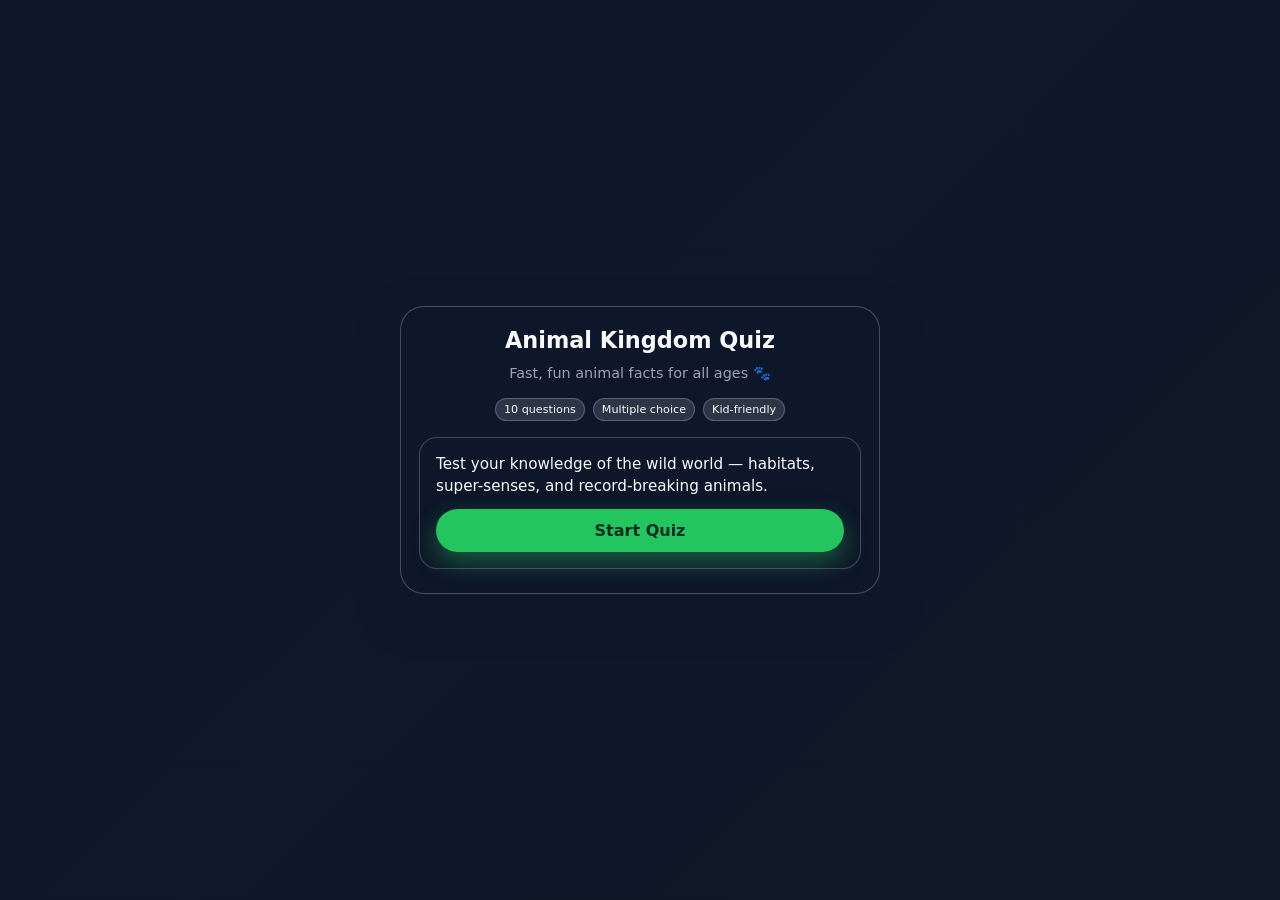
<file: index.html>
<!DOCTYPE html>
<html lang="en">
<head>
  <meta charset="UTF-8" />
  <meta name="viewport" content="width=device-width, initial-scale=1.0" />
  <title>Animal Kingdom Quiz</title>
  <style>
    * {
      box-sizing: border-box;
      margin: 0;
      padding: 0;
      font-family: system-ui, -apple-system, BlinkMacSystemFont, "Segoe UI", sans-serif;
    }

    body {
      min-height: 100vh;
      display: flex;
      align-items: center;
      justify-content: center;
      background: linear-gradient(135deg, #0f172a, #111827);
      color: #f9fafb;
      padding: 16px;
    }

    .app {
      width: 100%;
      max-width: 480px;
      background: rgba(15, 23, 42, 0.9);
      border-radius: 24px;
      padding: 20px 18px 24px;
      box-shadow: 0 18px 40px rgba(15, 23, 42, 0.8);
      border: 1px solid rgba(148, 163, 184, 0.4);
    }

    h1 {
      font-size: 1.4rem;
      text-align: center;
      margin-bottom: 12px;
    }

    .subtitle {
      font-size: 0.9rem;
      text-align: center;
      color: #9ca3af;
      margin-bottom: 16px;
    }

    .badge-row {
      display: flex;
      justify-content: center;
      gap: 8px;
      margin-bottom: 16px;
      flex-wrap: wrap;
    }

    .badge {
      font-size: 0.7rem;
      padding: 4px 8px;
      border-radius: 999px;
      background: rgba(55, 65, 81, 0.75);
      border: 1px solid rgba(148, 163, 184, 0.4);
    }

    .card {
      background: rgba(15, 23, 42, 0.9);
      border-radius: 18px;
      padding: 16px;
      border: 1px solid rgba(75, 85, 99, 0.8);
      display: none;
    }

    .card.active {
      display: block;
    }

    .btn {
      width: 100%;
      padding: 12px 14px;
      border-radius: 999px;
      border: none;
      font-size: 1rem;
      font-weight: 600;
      cursor: pointer;
      margin-top: 12px;
      background: #22c55e;
      color: #022c22;
      box-shadow: 0 10px 25px rgba(34, 197, 94, 0.4);
    }

    .btn:active {
      transform: translateY(1px);
      box-shadow: 0 6px 16px rgba(34, 197, 94, 0.55);
    }

    .btn-secondary {
      background: #0f172a;
      color: #e5e7eb;
      border: 1px solid #4b5563;
      box-shadow: none;
    }

    .question-meta {
      display: flex;
      justify-content: space-between;
      font-size: 0.8rem;
      color: #9ca3af;
      margin-bottom: 8px;
    }

    .question-text {
      font-size: 1rem;
      margin-bottom: 12px;
    }

    .answers {
      display: flex;
      flex-direction: column;
      gap: 10px;
      margin-top: 8px;
    }

    .answer-btn {
      width: 100%;
      text-align: left;
      padding: 10px 12px;
      border-radius: 14px;
      border: 1px solid rgba(75, 85, 99, 0.8);
      background: rgba(15, 23, 42, 0.95);
      color: #e5e7eb;
      font-size: 0.95rem;
      cursor: pointer;
    }

    .answer-btn.correct {
      background: rgba(34, 197, 94, 0.18);
      border-color: #22c55e;
    }

    .answer-btn.wrong {
      background: rgba(239, 68, 68, 0.18);
      border-color: #ef4444;
    }

    .answer-btn:disabled {
      cursor: default;
      opacity: 0.9;
    }

    .fact {
      font-size: 0.86rem;
      color: #a5b4fc;
      margin-top: 10px;
      min-height: 1.2rem;
    }

    .score-big {
      font-size: 2.2rem;
      font-weight: 700;
      text-align: center;
      margin-bottom: 8px;
    }

    .score-small {
      text-align: center;
      color: #9ca3af;
      font-size: 0.9rem;
      margin-bottom: 12px;
    }

    .chip-row {
      display: flex;
      justify-content: center;
      gap: 6px;
      flex-wrap: wrap;
      margin-bottom: 8px;
    }

    .chip {
      font-size: 0.75rem;
      padding: 4px 8px;
      border-radius: 999px;
      background: rgba(30, 64, 175, 0.6);
      border: 1px solid rgba(129, 140, 248, 0.8);
      color: #e0e7ff;
    }

    .footer-note {
      margin-top: 10px;
      font-size: 0.7rem;
      text-align: center;
      color: #6b7280;
    }
  </style>
</head>
<body>
  <div class="app">
    <h1>Animal Kingdom Quiz</h1>
    <p class="subtitle">Fast, fun animal facts for all ages 🐾</p>

    <div class="badge-row">
      <span class="badge">10 questions</span>
      <span class="badge">Multiple choice</span>
      <span class="badge">Kid-friendly</span>
    </div>

    <!-- Start screen -->
    <div id="screen-start" class="card active">
      <p style="font-size:0.95rem; line-height:1.4;">
        Test your knowledge of the wild world — habitats, super-senses, and record-breaking animals.
      </p>
      <button id="start-btn" class="btn">Start Quiz</button>
    </div>

    <!-- Question screen -->
    <div id="screen-question" class="card">
      <div class="question-meta">
        <span id="q-counter">Question 1 / 10</span>
        <span id="q-score">Score: 0</span>
      </div>
      <div id="question-text" class="question-text">
        <!-- question here -->
      </div>
      <div id="answers" class="answers">
        <!-- buttons here -->
      </div>
      <div id="fact" class="fact"></div>
      <button id="next-btn" class="btn btn-secondary" style="margin-top:14px; display:none;">
        Next Question
      </button>
    </div>

    <!-- End screen -->
    <div id="screen-end" class="card">
      <div class="score-big" id="final-score">8 / 10</div>
      <div class="score-small" id="final-message">Great job, Animal Explorer!</div>
      <div class="chip-row">
        <span class="chip" id="badge-speed">Quick thinker</span>
        <span class="chip" id="badge-accuracy">Sharp eyes</span>
      </div>
      <button id="restart-btn" class="btn">Play Again</button>
      <p class="footer-note">
        Tip: Add this page to your home screen to make it feel like an app.
      </p>
    </div>
  </div>

  <script>
    const questions = [
      {
        question: "Which animal is the largest land animal on Earth?",
        options: ["White rhinoceros", "African elephant", "Hippo", "Giraffe"],
        answer: 1,
        fact: "African elephants can weigh up to 6,000 kg and use their trunks for smelling, drinking and grabbing food."
      },
      {
        question: "Which bird is famous for mimicking almost any sound it hears?",
        options: ["Eagle", "Lyrebird", "Owl", "Penguin"],
        answer: 1,
        fact: "Lyrebirds can copy chainsaws, camera shutters and even other birds’ songs."
      },
      {
        question: "Which animal sleeps hanging upside down?",
        options: ["Koala", "Sloth", "Bat", "Panda"],
        answer: 2,
        fact: "Bats’ feet naturally lock when they hang, so they don’t have to use energy to stay upside down."
      },
      {
        question: "What is a baby kangaroo called?",
        options: ["Cub", "Joey", "Calf", "Kid"],
        answer: 1,
        fact: "A newborn joey is about the size of a jellybean and climbs into its mother’s pouch to grow."
      },
      {
        question: "Which ocean animal has eight arms?",
        options: ["Octopus", "Shark", "Dolphin", "Seal"],
        answer: 0,
        fact: "An octopus has three hearts and blue blood, and it’s an expert at solving puzzles."
      },
      {
        question: "Which animal is the fastest land runner?",
        options: ["Horse", "Greyhound", "Cheetah", "Lion"],
        answer: 2,
        fact: "Cheetahs can sprint up to about 70 mph (112 km/h) for short bursts."
      },
      {
        question: "Where do polar bears mainly live?",
        options: ["Antarctica", "Arctic", "Sahara Desert", "Amazon Rainforest"],
        answer: 1,
        fact: "Polar bears are found in the Arctic, and their fur is actually transparent, not white."
      },
      {
        question: "Which animal has a long, sticky tongue used to eat ants and termites?",
        options: ["Anteater", "Zebra", "Rabbit", "Otter"],
        answer: 0,
        fact: "Giant anteaters can flick their tongues up to 150 times per minute."
      },
      {
        question: "What type of animal is a Komodo dragon?",
        options: ["Mammal", "Bird", "Reptile", "Fish"],
        answer: 2,
        fact: "Komodo dragons are the largest living lizards and have a powerful bite."
      },
      {
        question: "Which animal uses echolocation to find its way in the dark?",
        options: ["Bat", "Giraffe", "Elephant", "Flamingo"],
        answer: 0,
        fact: "Bats send out high-pitched sounds and listen for the echoes to ‘see’ in the dark."
      }
    ];

    const screenStart = document.getElementById("screen-start");
    const screenQuestion = document.getElementById("screen-question");
    const screenEnd = document.getElementById("screen-end");

    const startBtn = document.getElementById("start-btn");
    const nextBtn = document.getElementById("next-btn");
    const restartBtn = document.getElementById("restart-btn");

    const qCounterEl = document.getElementById("q-counter");
    const qScoreEl = document.getElementById("q-score");
    const questionTextEl = document.getElementById("question-text");
    const answersEl = document.getElementById("answers");
    const factEl = document.getElementById("fact");

    const finalScoreEl = document.getElementById("final-score");
    const finalMessageEl = document.getElementById("final-message");

    let currentIndex = 0;
    let score = 0;
    let answered = false;

    function showScreen(target) {
      screenStart.classList.remove("active");
      screenQuestion.classList.remove("active");
      screenEnd.classList.remove("active");
      target.classList.add("active");
    }

    function startQuiz() {
      currentIndex = 0;
      score = 0;
      updateMeta();
      showScreen(screenQuestion);
      loadQuestion();
    }

    function updateMeta() {
      qCounterEl.textContent = `Question ${currentIndex + 1} / ${questions.length}`;
      qScoreEl.textContent = `Score: ${score}`;
    }

    function loadQuestion() {
      const q = questions[currentIndex];
      questionTextEl.textContent = q.question;
      answersEl.innerHTML = "";
      factEl.textContent = "";
      answered = false;
      nextBtn.style.display = "none";

      q.options.forEach((option, index) => {
        const btn = document.createElement("button");
        btn.className = "answer-btn";
        btn.textContent = option;
        btn.dataset.index = index.toString();
        answersEl.appendChild(btn);
      });
    }

    function handleAnswerClick(event) {
      const target = event.target;
      if (!target.matches("button.answer-btn")) return;
      if (answered) return;

      answered = true;
      const selectedIndex = Number(target.dataset.index);
      const q = questions[currentIndex];

      const buttons = answersEl.querySelectorAll("button.answer-btn");
      buttons.forEach((btn, index) => {
        btn.disabled = true;
        if (index === q.answer) {
          btn.classList.add("correct");
        }
        if (index === selectedIndex && index !== q.answer) {
          btn.classList.add("wrong");
        }
      });

      if (selectedIndex === q.answer) {
        score++;
        qScoreEl.textContent = `Score: ${score}`;
      }

      factEl.textContent = q.fact;
      nextBtn.style.display = "block";
    }

    function nextQuestion() {
      if (!answered) return;
      currentIndex++;
      if (currentIndex >= questions.length) {
        endQuiz();
      } else {
        updateMeta();
        loadQuestion();
      }
    }

    function endQuiz() {
      showScreen(screenEnd);
      finalScoreEl.textContent = `${score} / ${questions.length}`;

      const ratio = score / questions.length;
      let message = "Great job, Animal Explorer!";
      if (ratio === 1) {
        message = "Perfect score! You’re a true Animal Master 🏆";
      } else if (ratio >= 0.7) {
        message = "Awesome! You really know your animals 🐾";
      } else if (ratio >= 0.4) {
        message = "Nice try! Keep learning and try again soon.";
      } else {
        message = "Every explorer starts somewhere — have another go!";
      }
      finalMessageEl.textContent = message;
    }

    startBtn.addEventListener("click", startQuiz);
    answersEl.addEventListener("click", handleAnswerClick);
    nextBtn.addEventListener("click", nextQuestion);
    restartBtn.addEventListener("click", () => {
      showScreen(screenStart);
    });
  </script>
</body>
</html>
</file>
